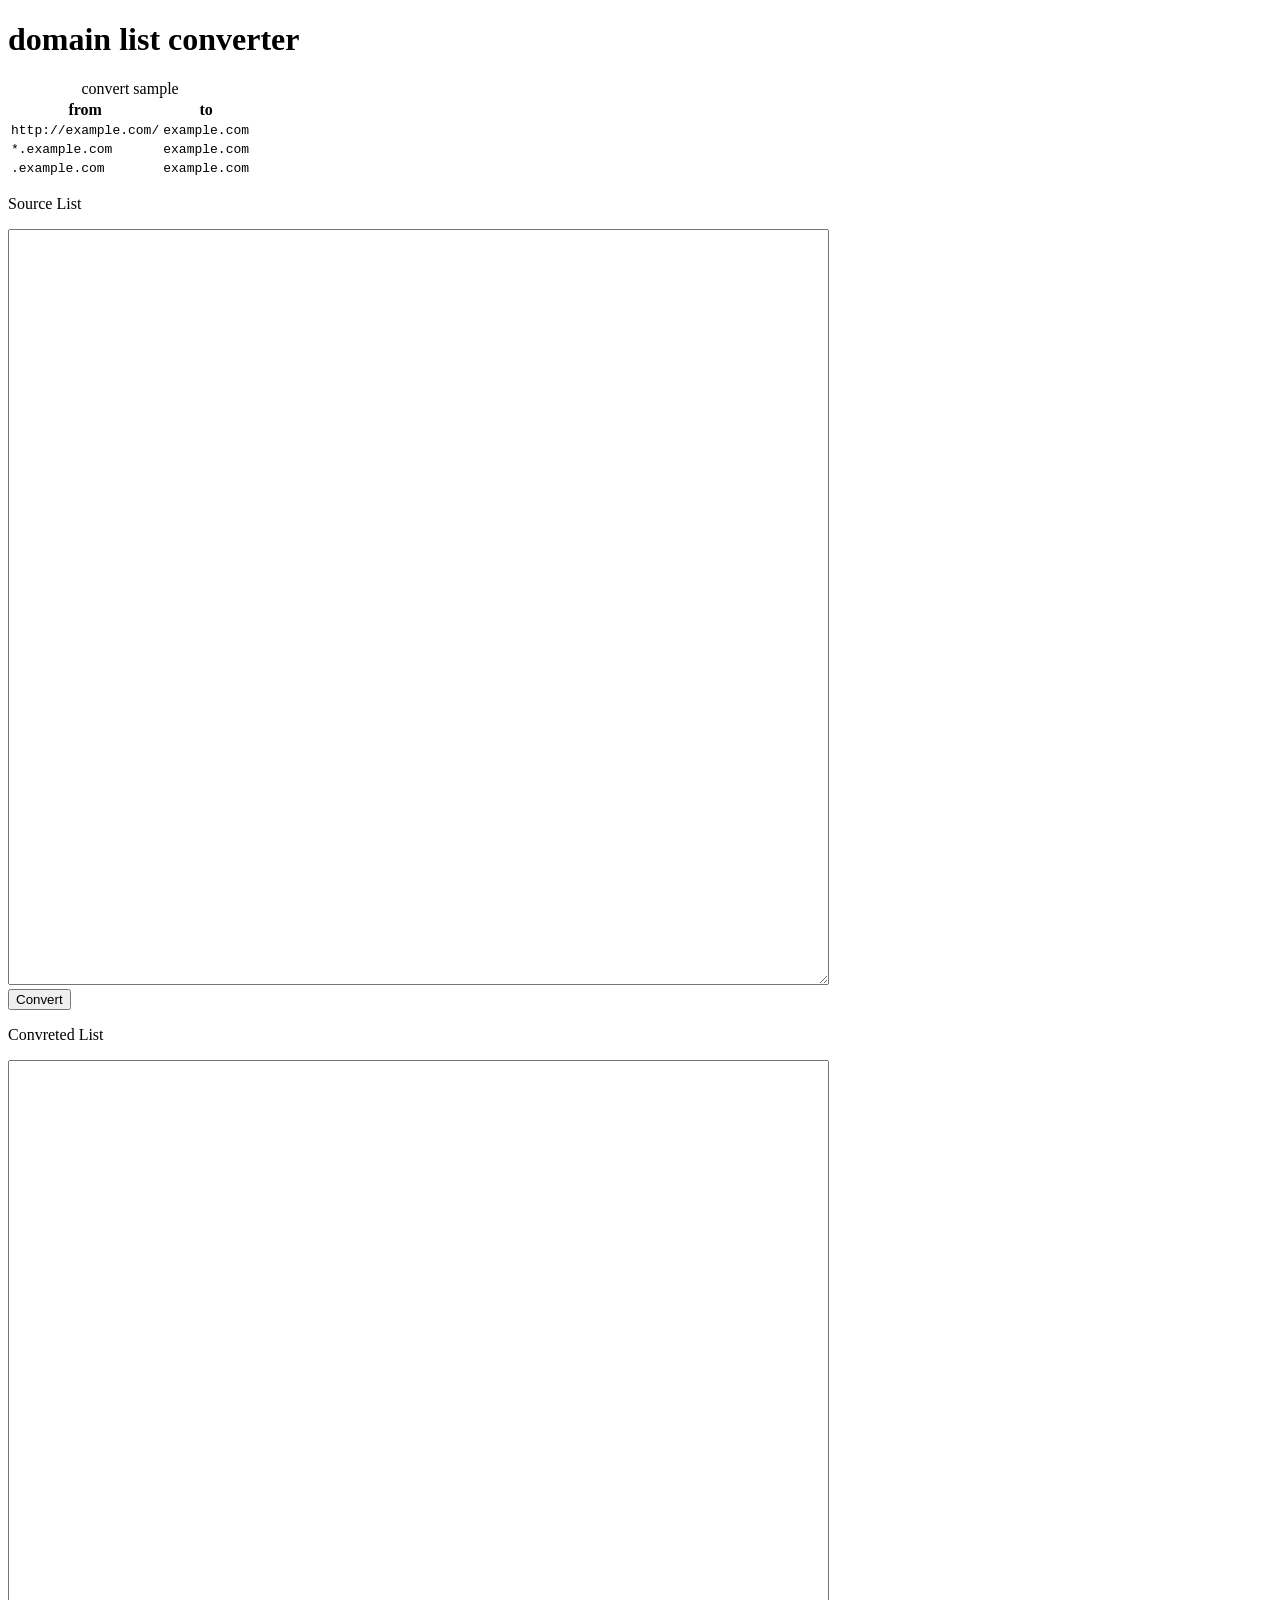
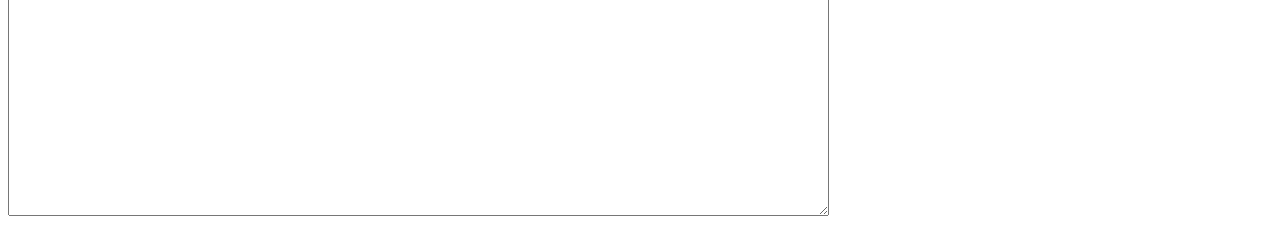
<file: domainlist/index.html>
<!DOCTYPE html>
<html lang="en">
<head>
    <meta charset="UTF-8">
    <title>domain list converter</title>
</head>
<body>

<h1>domain list converter</h1>

<table>
    <caption>convert sample</caption>
    <tr>
        <th>from</th>
        <th>to</th>
    </tr>
    <tr>
        <td style="font-family: monospace">http://example.com/</td>
        <td style="font-family: monospace">example.com</td>
    </tr>

    <tr>
        <td style="font-family: monospace">*.example.com</td>
        <td style="font-family: monospace">example.com</td>
    </tr>
    <tr>
        <td style="font-family: monospace">.example.com</td>
        <td style="font-family: monospace">example.com</td>
    </tr>
</table>

<div>
    <p>Source List</p>
    <textarea id="src" cols="100" rows="50"></textarea>
    <div>
        <button onClick="convert()">Convert</button>
    </div>
</div>

<div>
    <p>Convreted List</p>
    <textarea id="dest" cols="100" rows="50"></textarea>
</div>

<script type="text/javascript">

    function extractDomain(text) {
        try {
            const url = new URL(text);
            return url.host;
        } catch {
            return text;
        }
    }

    function convertLine(text) {
        const domain = extractDomain(text);

        return domain
            .replace(/^\*\./, "")
            .replace(/^\./, "");
    }

    function unique(arr) {
        const n = {};

        arr.forEach(line => {
            n[line] = 1;
        })

        return Object.keys(n);
    }

    function convert() {
        const src = document.getElementById("src");
        const dest = document.getElementById("dest");
        const converted = src.value.split("\n").map(line => convertLine(line));
        dest.value = unique(converted).join("\n");
    }

</script>

</body>
</html>
</file>
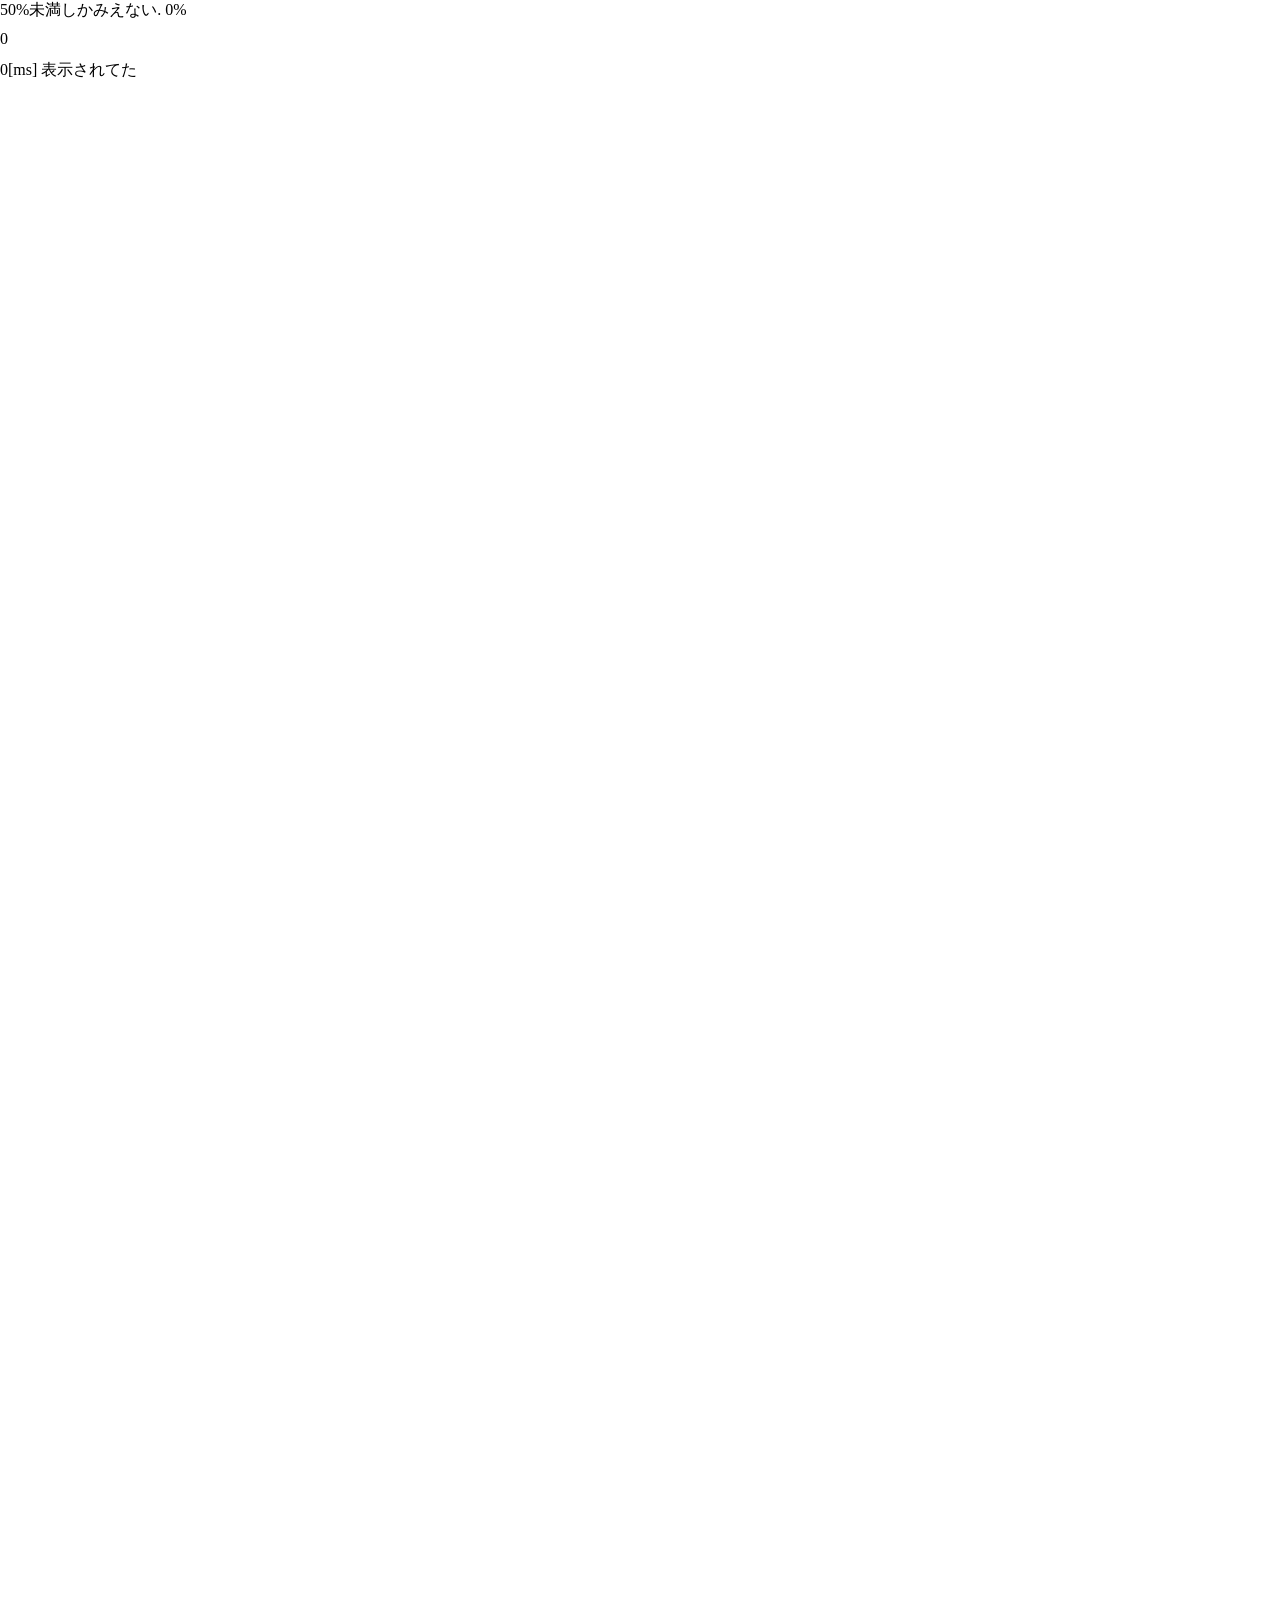
<file: test/index.html>
<html>
  <head>
    <meta http-equiv="Content-Type" content="text/html; charset=utf-8">
    <title>viewable impression test</title>
  </head>
  <body>

    <script type="text/javascript">
      zucksIdfa = {
        ida: "abcedfg",
        lat: 0
      }
    </script>

    <div style="width: 4000px; height: 4000px" />
    <div id="status" style="position: fixed; top: 0px; left: 0px">null</div>
    <div id="sent" style="position: fixed; top: 30px; left: 0px">0</div>
    <div id="total" style="position: fixed; top: 60px; left: 0px">0</div>

    <span style="position: absolute; top:2000px; left:2000px; border-style: solid; border-width: 1px; border-color: red;">
      <img id="ad" src="" style="" />
    </span>

    <script type="text/javascript" src="test.js"></script>

    <div style="position: absolute; top: 500px; left: 0px">
    <script type="text/javascript" src="https://j.zucks.net.zimg.jp/j?f=102775"></script>
    </div>

    <div style="position: absolute; top: 1000px; left: 0px">
      <div id="zucksad" />
    </div>
    <script>
(function(param) {

  var initViewableCounter = function(e, img, onViewImp) {

    var getBounding = function() {
      var b = e.getBoundingClientRect();
      var result = {};

      result.left = b.left;
      result.top = b.top;
      result.bottom = b.bottom;
      result.right = b.right;
      return result;
    }

    var getViewablePercent = function() {
      var area = e.width * e.height;

      if (area <= 0) {
        return 0;
      }

      var rect = getBounding();

      var pageWidth = document.body.clientWidth;
      var pageHeight = document.body.clientHeight;

      if (rect.left < 0) {
        rect.left = 0;
      }

      if (rect.top < 0) {
        rect.top = 0;
      }

      if (rect.right > pageWidth) {
        rect.right = pageWidth;
      }

      if (rect.bottom > pageHeight) {
        rect.bottom = pageHeight;
      }

      var w = rect.right - rect.left;
      var h = rect.bottom - rect.top;

      if (w < 0) {
        return 0;
      }

      if (h < 0) {
        return 0;
      }

      return w * h / area;
    }

    var isRenderFinished = function() {
      return loaded;
    }

    var isViewable = function() {
      if (!isRenderFinished()) {
        return false;
      }

      return getViewablePercent() >= 0.5;
    }

    var hasFocus = function() {
      return document.hasFocus();
    }

    var inViewablePoll = function() {
      var now = new Date()

      if (!hasFocus()) {
        if (viewableStart != null) {
          totalViewableTime += now - viewableStart;
        }

        viewableStart = null;
        inViewableTime = 0;
        return;
      }

      if (!loaded) {
        return;
      }

      if (isViewable()) {
        if (viewableStart == null) {
          viewableStart = now;
        }
      } else {

        if (viewableStart != null) {
          totalViewableTime += now - viewableStart;
        }

        viewableStart = null;
        inViewableTime = 0;
        return;
      }

      inViewableTime = now - viewableStart;

      if (inViewableTime > 1000 && !sent) {

        if (onViewImp) {
          onViewImp(inViewableTime);
        }
        sent = true;
      }
    }

    var removeTimer = function() {
      window.clearInterval(timerId);
    }

    // for closure
    var sent = false;
    var loaded = false;
    var viewableStart = null;
    var inViewableTime = 0;
    var totalViewableTime = 0;

    var timerId = window.setInterval(function () {
      try {
        inViewablePoll();
      } catch (error) {
        reportError(error.message);
        removeTimer();
      }
    }, 100);

    img.addEventListener('load', function () {
      loaded = true;
    });

    var obj = {};
    obj.isViewable = isViewable;
    obj.isRenderFinished = isRenderFinished;
    obj.getViewablePercent = getViewablePercent;
    obj.getInViewableTime = function () {
      return inViewableTime;
    }
    obj.getTotalViewableTime = function () {
      return totalViewableTime + inViewableTime;
    }
    obj.removeTimer = removeTimer;

    return obj;
  }

  var isRequestWithCredentials = function(request) {
    return "withCredentials" in request
      && document.location.origin
      && document.location.origin !== "null"
      && document.location.origin !== "file://";
  };

  var reportError = function(message) {
    var request = new XMLHttpRequest();
    var url = 'https://k.zucks.net/e/?t=1&f=' + param.f + "&m=" + encodeURIComponent(message);
    request.open('GET', url, true);
    if (isRequestWithCredentials(request)) {
      request.withCredentials = true;
    }
    request.send();
  };

  var reportWithError = function(fn) {
    try {
      fn();
    } catch(error) {
      reportError(error.message);
      throw error;
    }
  };

  reportWithError(function() {
    var doc = document;
    var doNothing = function(){};
    var startedAt = new Date().getTime();
    var random = Math.floor(Math.random() * 1000000000);
    var width = param.w || 320;
    var height = param.h || 50;
    var scr = screen || { height: 0, width: 0 };

    var url = function(hoge) {
      return "https:" + hoge;
    };

    var zgokid = (function(param) {
      if (param.eid && doc.getElementById(param.eid)) {
        return param.eid;
      } else {
        var id = "zucksad" + random;
        doc.write("<div style='margin:0;border:0;padding:0;text-align:center;width:100%;height:" + height + "px' id='" + id + "'></div>");
        return id;
      }
    })(param);

    var wrapperDiv = null;
    var getWrapperDiv = function() {
      if (wrapperDiv == null) {
        wrapperDiv = doc.createElement('div');
        wrapperDiv.setAttribute('style', 'position:relative;margin:0 auto;padding:0;border:0;width:' + width + 'px');
        doc.getElementById(zgokid).appendChild(wrapperDiv);
      }
      return wrapperDiv;
    }

    // parse and validate ida
    var zucksIdfa = (function() {
      var zucksIdfa = window.zucksIdfa;
      if (zucksIdfa == null || zucksIdfa.ida == null || zucksIdfa.ida === "") {
        return null;
      }

      if (zucksIdfa.lat !== 0 && zucksIdfa.lat !== 1 && zucksIdfa.lat !== '0' && zucksIdfa.lat !== '1') {
        reportError('invalid zucksIdfa format');
        return null;
      }

      return zucksIdfa;
    })();

    var getCurrentURI = function () {
      return window.top.location;
    }

    var renderHTML = function(content, id, imark, vimpUrl) {
      var iframe = doc.createElement('iframe');
      iframe.setAttribute("style", "border:none;padding:0;margin:0;");
      iframe.setAttribute("id", id);
      iframe.setAttribute("width", width);
      iframe.setAttribute("height", height);
      iframe.setAttribute("allowtransparency", "false");
      iframe.setAttribute("hspace", "0");
      iframe.setAttribute("vspace", "0");
      iframe.setAttribute("frameborder", "0");
      iframe.setAttribute("scrolling", "no");

      getWrapperDiv().appendChild(iframe);

      var vc = initViewableCounter(iframe, iframe, function () {
        if (vimpUrl) {
          requestWithTimer(30000, url(vimpUrl), doNothing, doNothing, { credentials: true });
        }
      });

      var _doc = doc.getElementById(id).contentWindow.document;
      _doc.open().write('<html><head></head><body style="padding:0px;margin:0px;border:0;">' + content + '</body></html>');
      _doc.close();

      if (imark) {
        renderImark(iframe);
      }
    };

    var renderImg = function(src, href, imark, vimpUrl) {
      var img = doc.createElement('img');
      var vc = initViewableCounter(img, img, function() {
        requestWithTimer(30000, url(vimpUrl), doNothing, doNothing, { credentials: true });
      });
      img.setAttribute('src', src);
      img.setAttribute('width', width);
      img.setAttribute('height', height);
      img.setAttribute('style', 'border:0;padding:0;margin:0;display:inline-block;');

      var a = doc.createElement('a');
      a.setAttribute('href', href);

      // iOS Safari Issue
      // https://github.com/voyagegroup/zgok/issues/2026
      var ua = window.navigator.userAgent.toLowerCase();
      if (window != window.parent && (ua.indexOf("iphone") != -1 || ua.indexOf("ipad") != -1 || ua.indexOf("ipod") != -1)) {
        a.setAttribute('target', '_top');
      } else {
        a.setAttribute('target', '_blank');
      }

      a.appendChild(img);

      getWrapperDiv().appendChild(a);

      if (imark) {
        renderImark(a);
      }

      a.addEventListener('click', function(ev) {
        var viewableTimeParam = '&tvt=' + vc.getTotalViewableTime() + '&vt=' + vc.getInViewableTime();
        var refererParam = '&referer=' + encodeURIComponent(getCurrentURI())
        a.setAttribute('href', href + '&x=' + ev.offsetX + '&y=' + ev.offsetY + viewableTimeParam + refererParam);
        vc.removeTimer();
      }, true);
    };

    var renderFiller = function() {
      if(param.filler) {
        renderHTML(param.filler, "zucksadif" + random, false);
      };
    };

    var renderImark = function(adEl) {
      var markEl = doc.createElement('div');
      var anchorEl = doc.createElement('a');
      anchorEl.setAttribute('href', 'https://zucks.co.jp/privacy/ads/?from_imark=1&fid=' + param.f);
      anchorEl.setAttribute('style', 'width:100%;height:100%;border:0;margin:0;padding:0;display:none;');
      anchorEl.setAttribute('target', '_blank');
      anchorEl.textContent = ' ';

      var expanded = false;
      var handleClick = function() {
        markEl.removeEventListener('click', handleClick);
        if (expanded) {
          markEl.style.width = '17px';
        } else {
          markEl.style.webkitTransitionProperty = 'width';
          markEl.style.webkitTransitionDuration = '0.5s';
          markEl.style.width = '85px';
        }
      }

      var handleEndAnimation = function() {
        anchorEl.style.display = expanded ? 'none' : 'block';
        expanded = !expanded;
        markEl.addEventListener('click', handleClick);
      }

      markEl.setAttribute('style', 'width:17px;height:15px;background:rgba(255, 255, 255, 0.8) url("https://static.zucks.net.zimg.jp/i/ads_by.png") no-repeat right top; background-size:85px 15px; position:absolute; right: 0; border-bottom-left-radius:4px;');
      markEl.addEventListener('click', handleClick);
      markEl.addEventListener('webkitTransitionEnd', handleEndAnimation);
      markEl.appendChild(anchorEl);
      getWrapperDiv().insertBefore(markEl, adEl);
    }

    var render = function(data) {
      var imark = data.im === "1"; // "0":hidden(default), "1":visible
      var impParam = '?k=' + data.k + '&v=' + data.v + '&p=' + data.p + '&sw=' + scr.width + '&sh=' + scr.height;
      var vimp = '//k.zucks.net/vi/' + impParam;

      if (data.ht) {
        renderHTML(data.ht, "zucksadif" + random, imark, vimp);
      } else if (data.iu) {
        var latency = new Date().getTime() - startedAt;
        renderImg(url(data.iu.replace(/^https?:/, '')), url('//k.zucks.net/rd/?k=' + data.k + '&v=' + data.v + '&p=' + data.p + '&l='+latency), imark, vimp);
      } else if(param.filler) {
        renderHTML(param.filler, "zucksadif" + random, imark, vimp);
      };

      var latency = new Date().getTime() - startedAt;
      var imp = '//k.zucks.net/i/' + impParam + '&l='+latency + '&referer=' + encodeURIComponent(getCurrentURI());
      requestWithTimer(30000, url(imp), doNothing, doNothing, { credentials: true });
    };

    var requestWithTimer = function(timeout, address, onLoad, onError, option) {
      option = option || {};

      var request = new XMLHttpRequest();
      var onTimeout = function() {
        reportWithError(function() {
          request.abort();
          onError();
        });
      };
      var timer = setTimeout(onTimeout, timeout);
      request.open('GET', address, true);
      request.onload = function() {
        reportWithError(function() {
          clearTimeout(timer);
          onLoad(JSON.parse(request.responseText));
        });
      };
      request.onerror = function(){
        reportWithError(function() {
          clearTimeout(timer);
          onError();
        });
      };

      if (option.credentials && isRequestWithCredentials(request)) {
        request.withCredentials = true;
      }
      request.send();
    };

    var defaultRender = function() {
      var sh = '//sh.zucks.net/opt/json/api/v1?f=' + param.f + '&rnd=' + random + '&sw=' + scr.width + '&sh=' + scr.height;
      if (zucksIdfa !== null) {
        sh += '&ida=' + zucksIdfa.ida + '&lat=' + zucksIdfa.lat;
      }
      var onErrorOrTimeout = function() {
        sendTimeoutBeacon();
        renderFiller();
      };
      requestWithTimer(5000, url(sh), render, onErrorOrTimeout, { credentials: true });
    };

    var sendTimeoutBeacon = function() {
      var latency = new Date().getTime() - startedAt;
      var beacon= '//k.zucks.net/f/?f=' + param.f + '&l='+latency;
      requestWithTimer(30000, url(beacon), doNothing, doNothing, { credentials: true });
    };

    var shuffle = function(array) {
      for (var i = array.length - 1; i > 0; i--) {
        var j = Math.floor(Math.random() * (i + 1));
        var temp = array[i];
        array[i] = array[j];
        array[j] = temp;
      }
      return array;
    };

    defaultRender();
  });
})({eid:'zucksad', f:102775});
    </script>

  </body>
</html>
</file>
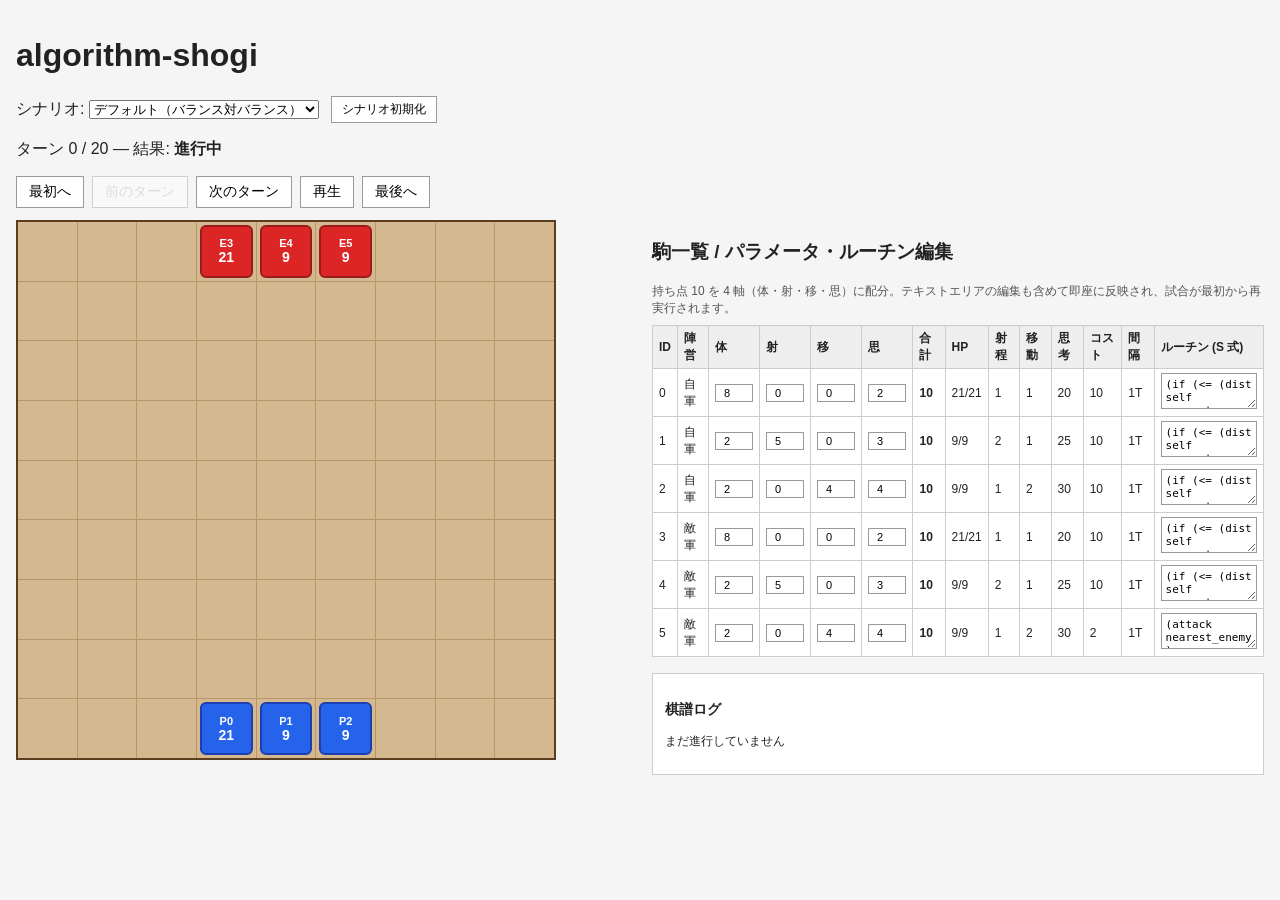
<file: test/algorithm-shogi/index.html>
<!doctype html>
<html lang="ja">
  <head>
    <meta charset="UTF-8" />
    <meta name="viewport" content="width=device-width, initial-scale=1.0" />
    <title>algorithm-shogi</title>
    <script type="module" crossorigin src="./assets/index-hREqM4ml.js"></script>
    <link rel="stylesheet" crossorigin href="./assets/index-fUFgKjjX.css">
  </head>
  <body>
    <div id="root"></div>
  </body>
</html>
</file>
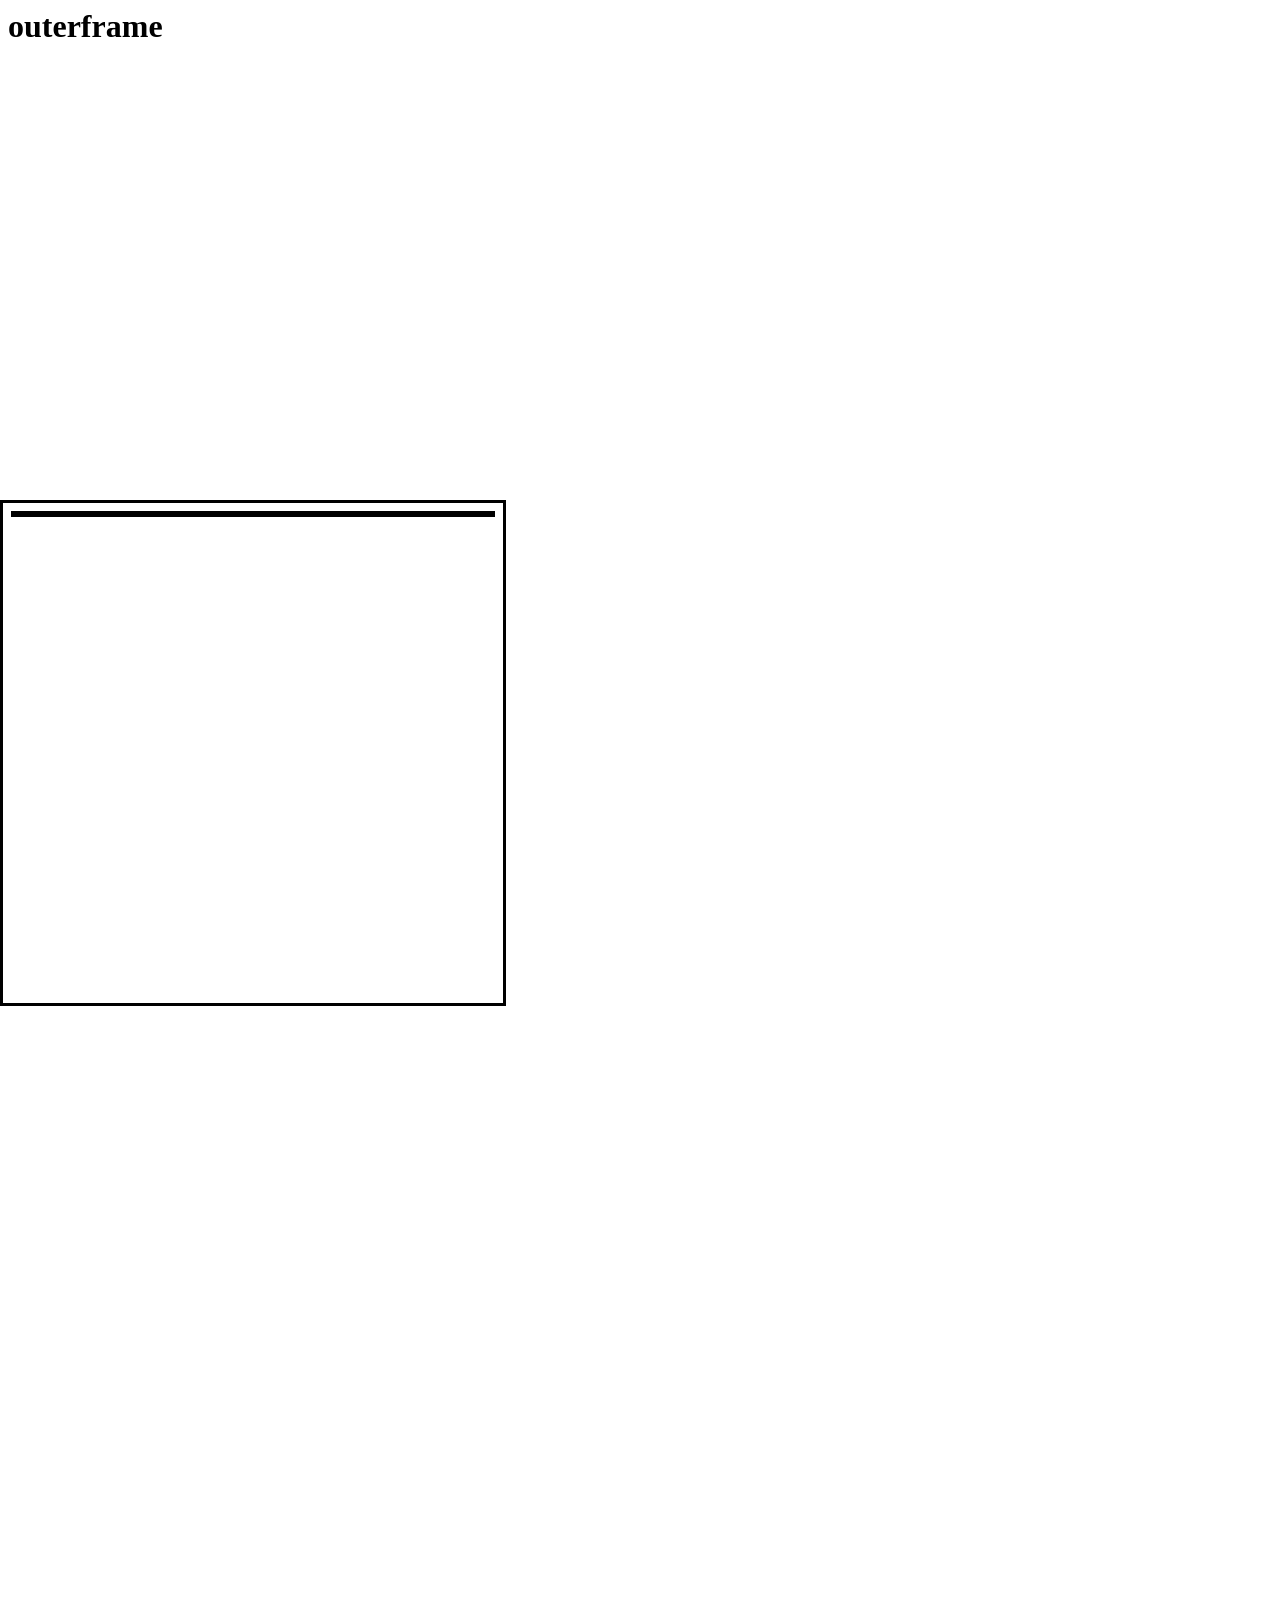
<file: test/outer.html>
<html>
  <head>
<title>outerframe</title>
</head>
<body>
<h1>outerframe</h1>

<div style="width: 4000px; height: 4000px" />

<div style="position: absolute; top: 500px; left: 0px; border: solid">
<iframe src="inner.html" style="width: 500px; height:500px; border:none"></iframe>
</div>

  <div style="position: absolute; top: 100px; left: 2000px; border: solid">
    <script type="text/javascript" src="https://j.zucks.net.zimg.jp/j?f=102775"></script>
  </div>

  <div id="zucksad" style="position: absolute; top: 500px; left: 2000px; border: solid" />
  </div>

  <script type="text/javascript">
(
function(param) {

  var initViewableCounter = function(e, img, onViewImp) {

    var getOffset = function (w) {
      if (w === w.parent) {
        return [0, 0];
      }

      var parentOffset = getOffset(w.parent);
      var frame = w.frameElement;

      if (!frame) {
        return [0, 0];
      }

      var rect = frame.getBoundingClientRect();
      var x = rect.left;
      var y = rect.top;

      return [x + parentOffset[0], y + parentOffset[1]];
    }

    var getBounding = function() {
      var rect = e.getBoundingClientRect();
      var offset = getOffset(window);
      var x = offset[0];
      var y = offset[1];

      return {
        top: rect.top + y,
        left: rect.left + x,
        bottom: rect.bottom + y,
        right: rect.right + x
      };
    }

    var getViewablePercent = function() {
      var area = e.width * e.height;

      if (area <= 0) {
        return 0;
      }

      var rect = getBounding();

      var pageWidth = root.document.body.clientWidth;
      var pageHeight = root.document.body.clientHeight;

      if (rect.left < 0) {
        rect.left = 0;
      }

      if (rect.top < 0) {
        rect.top = 0;
      }

      if (rect.right > pageWidth) {
        rect.right = pageWidth;
      }

      if (rect.bottom > pageHeight) {
        rect.bottom = pageHeight;
      }

      var w = rect.right - rect.left;
      var h = rect.bottom - rect.top;

      if (w < 0) {
        return 0;
      }

      if (h < 0) {
        return 0;
      }

      return w * h / area;
    }

    var isRenderFinished = function() {
      return loaded;
    }

    var isViewable = function() {
      if (!isRenderFinished()) {
        return false;
      }

      return getViewablePercent() >= 0.5;
    }

    var hasFocus = function() {
      return root.document.hasFocus();
    }

    var inViewablePoll = function() {
      var now = new Date()

      if (!hasFocus()) {
        if (viewableStart != null) {
          totalViewableTime += now - viewableStart;
        }

        viewableStart = null;
        inViewableTime = 0;
        return;
      }

      if (!loaded) {
        return;
      }

      if (isViewable()) {
        if (viewableStart == null) {
          viewableStart = now;
        }
      } else {

        if (viewableStart != null) {
          totalViewableTime += now - viewableStart;
        }

        viewableStart = null;
        inViewableTime = 0;
        return;
      }

      inViewableTime = now - viewableStart;

      if (inViewableTime > 1000 && !sent) {

        if (onViewImp) {
          onViewImp(inViewableTime);
        }
        sent = true;
      }
    }

    var removeTimer = function() {
      window.clearInterval(timerId);
    }

    var getRoot = function getRoot(w) {
      if (!w) {
        w = window;
      }
      if (w === w.parent) {
        return w;
      }
      return getRoot(w.parent);
    }

    // for iframe
    var root = getRoot(window);

    // for closure
    var sent = false;
    var loaded = false;
    var viewableStart = null;
    var inViewableTime = 0;
    var totalViewableTime = 0;

    var timerId = window.setInterval(function () {
      try {
        inViewablePoll();
      } catch (error) {
        reportError(error.message);
        removeTimer();
      }
    }, 100);

    img.addEventListener('load', function () {
      loaded = true;
    });

    var obj = {};
    obj.isViewable = isViewable;
    obj.isRenderFinished = isRenderFinished;
    obj.getViewablePercent = getViewablePercent;
    obj.getInViewableTime = function () {
      return inViewableTime;
    }
    obj.getTotalViewableTime = function () {
      return totalViewableTime + inViewableTime;
    }
    obj.removeTimer = removeTimer;

    return obj;
  }

  var isRequestWithCredentials = function(request) {
    return "withCredentials" in request
      && document.location.origin
      && document.location.origin !== "null"
      && document.location.origin !== "file://";
  };

  var reportError = function(message) {
    var request = new XMLHttpRequest();
    var url = 'https://k.zucks.net/e/?t=1&f=' + param.f + "&m=" + encodeURIComponent(message);
    request.open('GET', url, true);
    if (isRequestWithCredentials(request)) {
      request.withCredentials = true;
    }
    request.send();
  };

  var reportWithError = function(fn) {
    try {
      fn();
    } catch(error) {
      reportError(error.message);
      throw error;
    }
  };

  reportWithError(function() {
    var doc = document;
    var doNothing = function(){};
    var startedAt = new Date().getTime();
    var random = Math.floor(Math.random() * 1000000000);
    var width = param.w || 320;
    var height = param.h || 50;
    var scr = screen || { height: 0, width: 0 };

    var url = function(hoge) {
      return "https:" + hoge;
    };

    var zgokid = (function(param) {
      if (param.eid && doc.getElementById(param.eid)) {
        return param.eid;
      } else {
        var id = "zucksad" + random;
        doc.write("<div style='margin:0;border:0;padding:0;text-align:center;width:100%;height:" + height + "px' id='" + id + "'></div>");
        return id;
      }
    })(param);

    var wrapperDiv = null;
    var getWrapperDiv = function() {
      if (wrapperDiv == null) {
        wrapperDiv = doc.createElement('div');
        wrapperDiv.setAttribute('style', 'position:relative;margin:0 auto;padding:0;border:0;width:' + width + 'px');
        doc.getElementById(zgokid).appendChild(wrapperDiv);
      }
      return wrapperDiv;
    }

    // parse and validate ida
    var zucksIdfa = (function() {
      var zucksIdfa = window.zucksIdfa;
      if (zucksIdfa == null || zucksIdfa.ida == null || zucksIdfa.ida === "") {
        return null;
      }

      if (zucksIdfa.lat !== 0 && zucksIdfa.lat !== 1 && zucksIdfa.lat !== '0' && zucksIdfa.lat !== '1') {
        reportError('invalid zucksIdfa format');
        return null;
      }

      return zucksIdfa;
    })();

    var renderHTML = function(content, id, imark, vimpUrl) {
      var iframe = doc.createElement('iframe');
      iframe.setAttribute("style", "border:none;padding:0;margin:0;");
      iframe.setAttribute("id", id);
      iframe.setAttribute("width", width);
      iframe.setAttribute("height", height);
      iframe.setAttribute("allowtransparency", "false");
      iframe.setAttribute("hspace", "0");
      iframe.setAttribute("vspace", "0");
      iframe.setAttribute("frameborder", "0");
      iframe.setAttribute("scrolling", "no");

      getWrapperDiv().appendChild(iframe);

      var vc = initViewableCounter(iframe, iframe, function () {
        if (vimpUrl) {
          requestWithTimer(30000, url(vimpUrl), doNothing, doNothing, { credentials: true });
        }
      });

      var _doc = doc.getElementById(id).contentWindow.document;
      _doc.open().write('<html><head></head><body style="padding:0px;margin:0px;border:0;">' + content + '</body></html>');
      _doc.close();

      if (imark) {
        renderImark(iframe);
      }
    };

    var renderImg = function(src, href, imark, vimpUrl) {
      var img = doc.createElement('img');
      var vc = initViewableCounter(img, img, function() {
        requestWithTimer(30000, url(vimpUrl), doNothing, doNothing, { credentials: true });
      });
      img.setAttribute('src', src);
      img.setAttribute('width', width);
      img.setAttribute('height', height);
      img.setAttribute('style', 'border:0;padding:0;margin:0;display:inline-block;');

      var a = doc.createElement('a');
      a.setAttribute('href', href);

      // iOS Safari Issue
      // https://github.com/voyagegroup/zgok/issues/2026
      var ua = window.navigator.userAgent.toLowerCase();
      if (window != window.parent && (ua.indexOf("iphone") != -1 || ua.indexOf("ipad") != -1 || ua.indexOf("ipod") != -1)) {
        a.setAttribute('target', '_top');
      } else {
        a.setAttribute('target', '_blank');
      }

      a.appendChild(img);

      getWrapperDiv().appendChild(a);

      if (imark) {
        renderImark(a);
      }

      a.addEventListener('click', function(ev) {
        var viewableTimeParam = '&tvt=' + vc.getTotalViewableTime() + '&vt=' + vc.getInViewableTime();
        a.setAttribute('href', href + '&x=' + ev.offsetX + '&y=' + ev.offsetY + viewableTimeParam);
        vc.removeTimer();
      }, true);
    };

    var renderFiller = function() {
      if(param.filler) {
        renderHTML(param.filler, "zucksadif" + random, false);
      };
    };

    var renderImark = function(adEl) {
      var markEl = doc.createElement('div');
      var anchorEl = doc.createElement('a');
      anchorEl.setAttribute('href', 'https://zucks.co.jp/privacy/ads/?from_imark=1&fid=' + param.f);
      anchorEl.setAttribute('style', 'width:100%;height:100%;border:0;margin:0;padding:0;display:none;');
      anchorEl.setAttribute('target', '_blank');
      anchorEl.textContent = ' ';

      var expanded = false;
      var handleClick = function() {
        markEl.removeEventListener('click', handleClick);
        if (expanded) {
          markEl.style.width = '17px';
        } else {
          markEl.style.webkitTransitionProperty = 'width';
          markEl.style.webkitTransitionDuration = '0.5s';
          markEl.style.width = '85px';
        }
      }

      var handleEndAnimation = function() {
        anchorEl.style.display = expanded ? 'none' : 'block';
        expanded = !expanded;
        markEl.addEventListener('click', handleClick);
      }

      markEl.setAttribute('style', 'width:17px;height:15px;background:rgba(255, 255, 255, 0.8) url("https://static.zucks.net.zimg.jp/i/ads_by.png") no-repeat right top; background-size:85px 15px; position:absolute; right: 0; border-bottom-left-radius:4px;');
      markEl.addEventListener('click', handleClick);
      markEl.addEventListener('webkitTransitionEnd', handleEndAnimation);
      markEl.appendChild(anchorEl);
      getWrapperDiv().insertBefore(markEl, adEl);
    }

    var render = function(data) {
      var imark = data.im === "1"; // "0":hidden(default), "1":visible
      var impParam = '?k=' + data.k + '&v=' + data.v + '&p=' + data.p + '&sw=' + scr.width + '&sh=' + scr.height;
      var vimp = '//k.zucks.net/vi/' + impParam;

      if (data.ht) {
        renderHTML(data.ht, "zucksadif" + random, imark, vimp);
      } else if (data.iu) {
        var latency = new Date().getTime() - startedAt;
        renderImg(url(data.iu.replace(/^https?:/, '')), url('//k.zucks.net/rd/?k=' + data.k + '&v=' + data.v + '&p=' + data.p + '&l='+latency), imark, vimp);
      } else if(param.filler) {
        renderHTML(param.filler, "zucksadif" + random, imark, vimp);
      };

      var latency = new Date().getTime() - startedAt;
      var imp = '//k.zucks.net/i/' + impParam + '&l='+latency;
      requestWithTimer(30000, url(imp), doNothing, doNothing, { credentials: true });
    };

    var requestWithTimer = function(timeout, address, onLoad, onError, option) {
      option = option || {};

      var request = new XMLHttpRequest();
      var onTimeout = function() {
        reportWithError(function() {
          request.abort();
          onError();
        });
      };
      var timer = setTimeout(onTimeout, timeout);
      request.open('GET', address, true);
      request.onload = function() {
        reportWithError(function() {
          clearTimeout(timer);
          onLoad(JSON.parse(request.responseText));
        });
      };
      request.onerror = function(){
        reportWithError(function() {
          clearTimeout(timer);
          onError();
        });
      };

      if (option.credentials && isRequestWithCredentials(request)) {
        request.withCredentials = true;
      }
      request.send();
    };

    var defaultRender = function() {
      var sh = '//sh.zucks.net/opt/json/api/v1?f=' + param.f + '&rnd=' + random + '&sw=' + scr.width + '&sh=' + scr.height;
      if (zucksIdfa !== null) {
        sh += '&ida=' + zucksIdfa.ida + '&lat=' + zucksIdfa.lat;
      }
      var onErrorOrTimeout = function() {
        sendTimeoutBeacon();
        renderFiller();
      };
      requestWithTimer(5000, url(sh), render, onErrorOrTimeout, { credentials: true });
    };

    var sendTimeoutBeacon = function() {
      var latency = new Date().getTime() - startedAt;
      var beacon= '//k.zucks.net/f/?f=' + param.f + '&l='+latency;
      requestWithTimer(30000, url(beacon), doNothing, doNothing, { credentials: true });
    };

    var shuffle = function(array) {
      for (var i = array.length - 1; i > 0; i--) {
        var j = Math.floor(Math.random() * (i + 1));
        var temp = array[i];
        array[i] = array[j];
        array[j] = temp;
      }
      return array;
    };

    defaultRender();
  });
}
)({f:102775, eid:'zucksad'});

  </script>

</body>
</html>
</file>
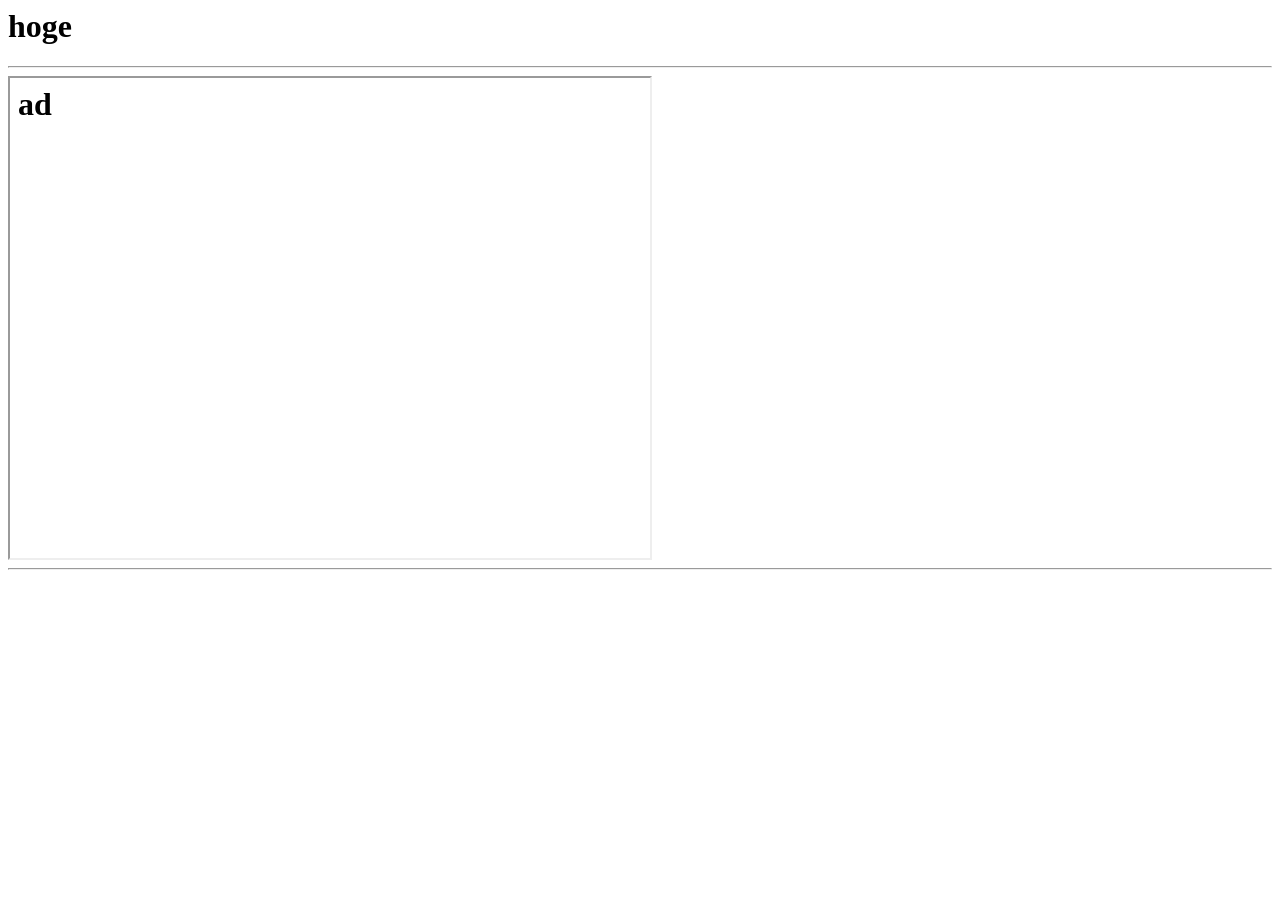
<file: test/outer2.html>
<html>
  <head>
<title>hoge</title>
</head>
<body>
<h1>hoge</h1>

<hr />
<iframe src="https://shomah4a.github.io/test/inner2.html"
        style="width: 640; height:480">
</iframe>
<hr />

</body>
</html>
</file>
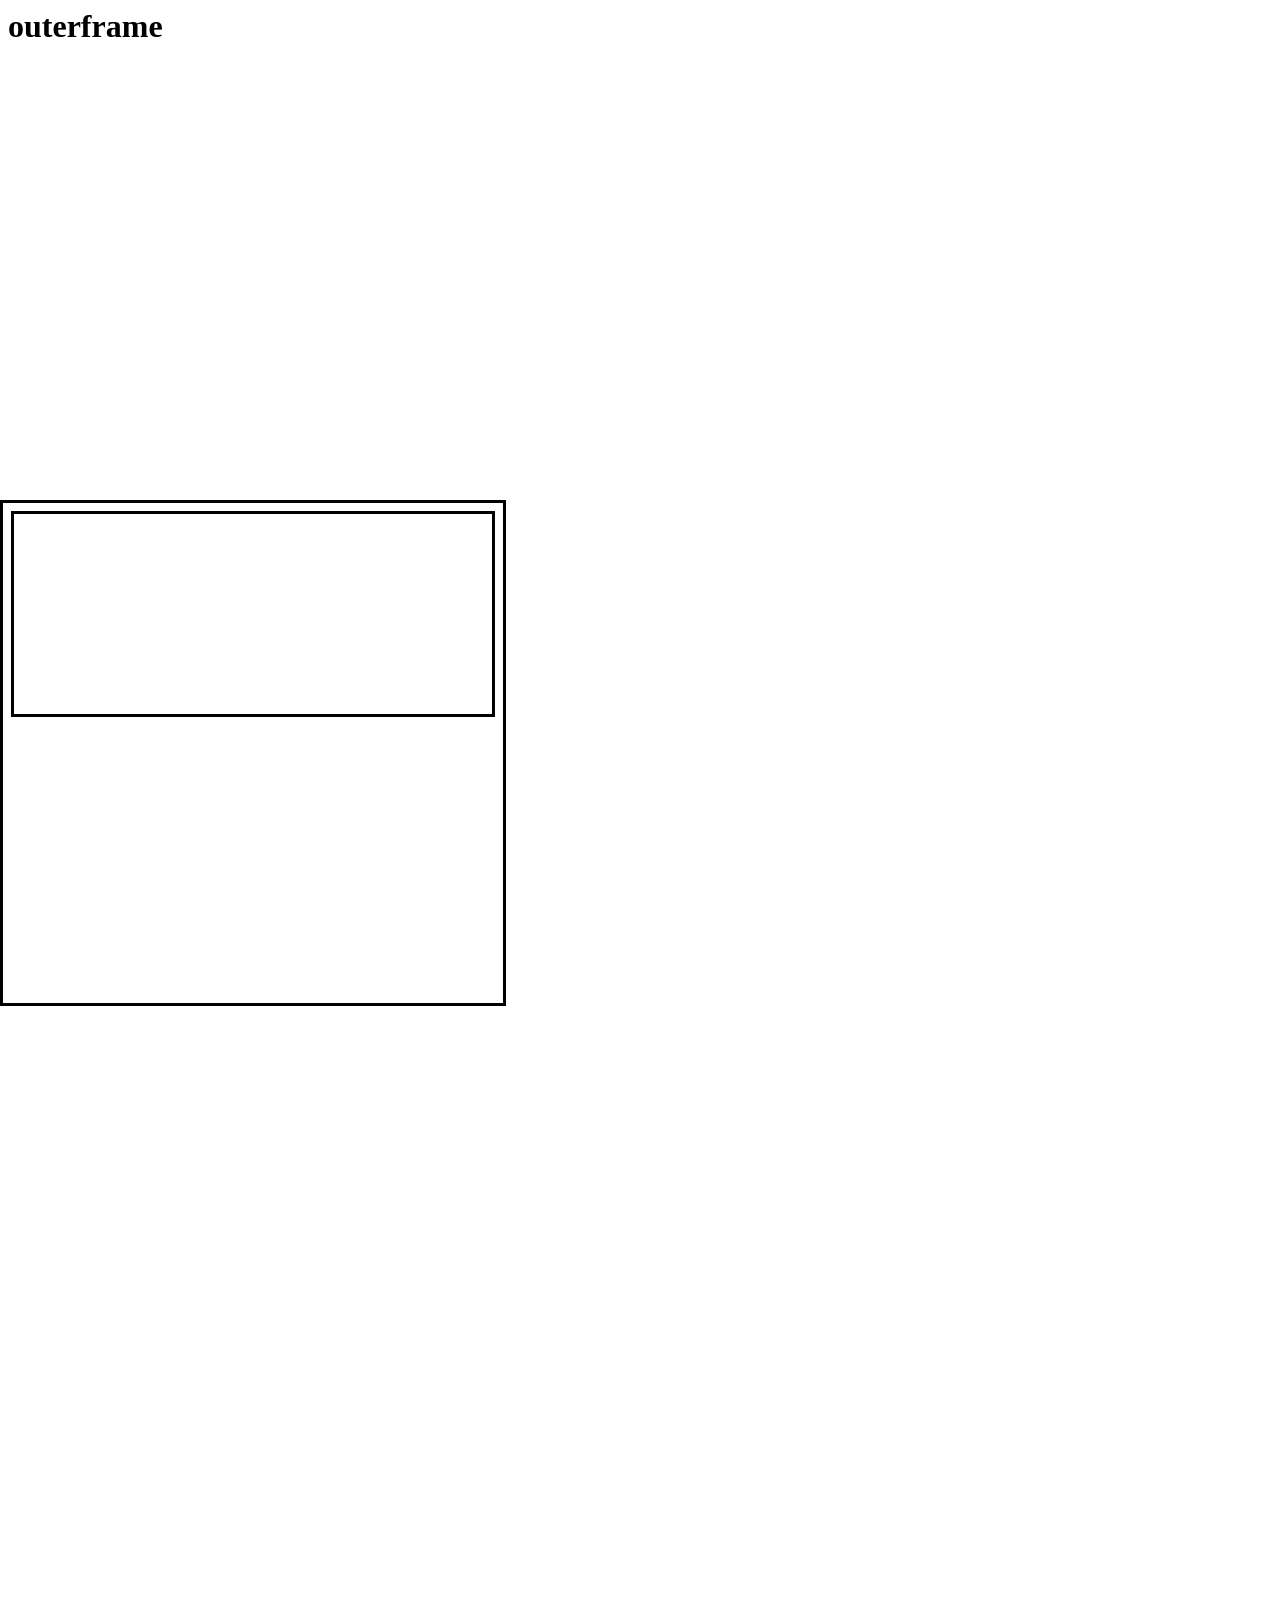
<file: test/outout.html>
<html>
  <head>
<title>outerframe</title>
</head>
<body>
<h1>outerframe</h1>

<div style="width: 4000px; height: 4000px" />

<div style="position: absolute; top: 500px; left: 0px; border: solid">
<iframe src="out.html" style="width: 500px; height:500px; border:none"></iframe>
</div>

</body>
</html>
</file>
<file: test/algorithm-shogi/assets/index-fUFgKjjX.css>
*{box-sizing:border-box}body{margin:0;font-family:-apple-system,BlinkMacSystemFont,Segoe UI,sans-serif;background:#f5f5f5;color:#222}.app{max-width:1400px;margin:0 auto;padding:16px}.controls{display:flex;gap:8px;margin:12px 0}.controls button{padding:6px 12px;background:#fff;border:1px solid #999;cursor:pointer;font-size:14px}.controls button:disabled{opacity:.4;cursor:not-allowed}.layout{display:grid;grid-template-columns:minmax(400px,1fr) 1fr;gap:24px}.board{display:grid;width:100%;max-width:540px;aspect-ratio:1;background:#b8956a;border:2px solid #5a3e1f;gap:1px}.cell{background:#d4b88f;display:flex;align-items:center;justify-content:center;position:relative;min-width:48px;min-height:48px}.piece{width:90%;height:90%;border-radius:6px;display:flex;flex-direction:column;align-items:center;justify-content:center;font-size:12px;font-weight:700;color:#fff}.piece-player{background:#2563eb;border:2px solid #1e40af}.piece-enemy{background:#dc2626;border:2px solid #991b1b}.piece-label{font-size:11px}.piece-hp{font-size:14px}.piece-details{margin-bottom:16px}.piece-details table{width:100%;border-collapse:collapse;font-size:12px;background:#fff}.piece-details th,.piece-details td{border:1px solid #ccc;padding:4px 6px;text-align:left}.piece-details th{background:#eee}.routine-cell{font-family:monospace;font-size:11px;max-width:320px;overflow-wrap:anywhere}.routine-input{width:100%;font-family:monospace;font-size:11px;padding:4px;border:1px solid #999;resize:vertical;min-height:36px;background:#fff}.routine-input.has-error{border-color:#dc2626;background:#fee2e2}.routine-error-msg{color:#b91c1c;font-size:10px;margin-top:2px;font-family:monospace}.stat-input-cell{padding:2px;text-align:center}.stat-input{width:38px;font-size:11px;text-align:center;padding:2px;border:1px solid #999}.stat-total{font-weight:700;text-align:center}.stat-total.has-error{color:#b91c1c;background:#fee2e2}.row-dead{opacity:.45}.hint{font-size:12px;color:#555;margin:4px 0 8px}.scenario-selector{display:flex;align-items:center;gap:12px;margin-bottom:8px}.scenario-selector button{padding:4px 10px;background:#fff;border:1px solid #999;cursor:pointer;font-size:12px}.game-log{background:#fff;border:1px solid #ccc;padding:12px;max-height:400px;overflow-y:auto;font-size:12px}.turn-log{margin-bottom:8px}.turn-log ul{margin:4px 0 0;padding-left:20px}.turn-log li{margin:2px 0}
</file>
